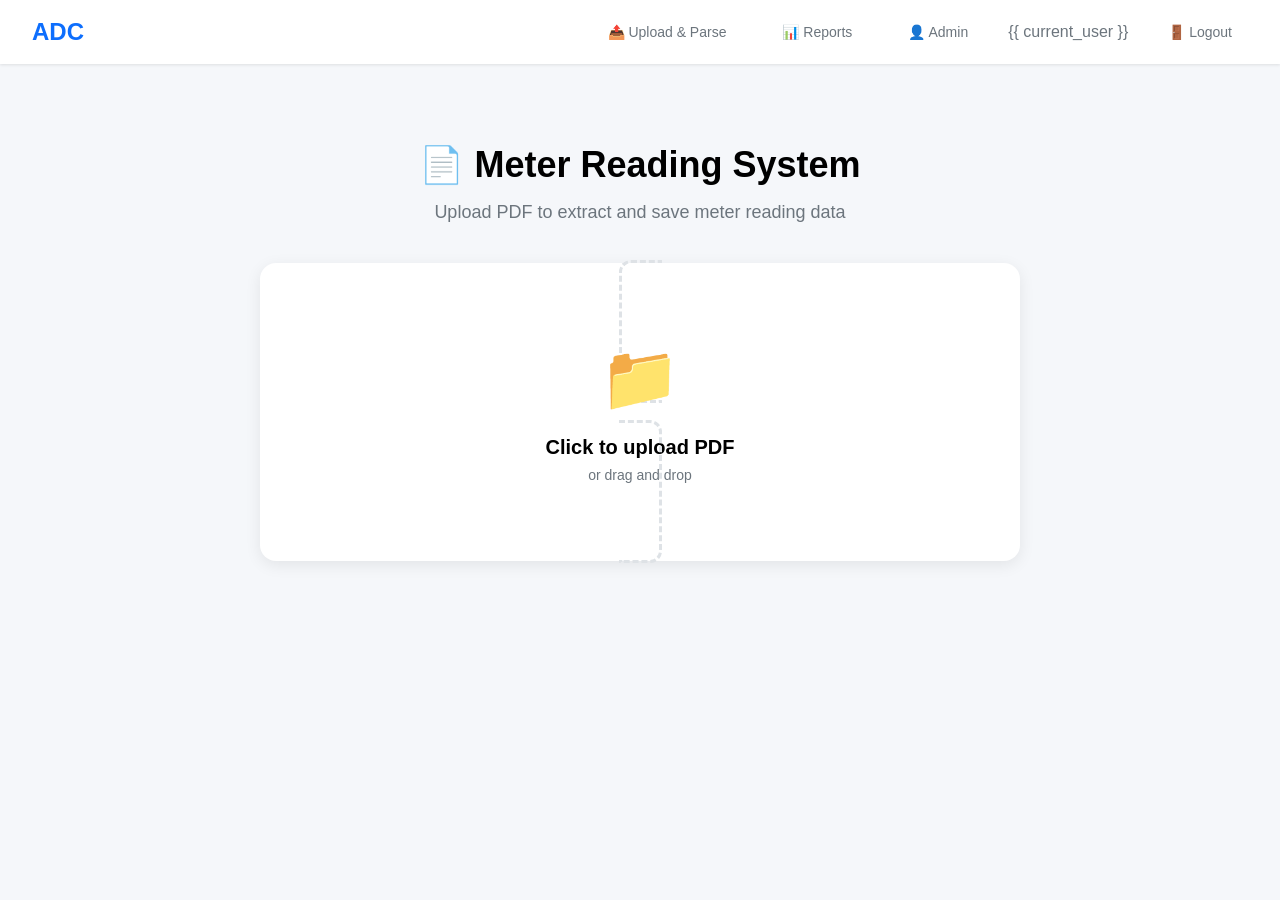
<file: templates/dashboard modern.html>
<!DOCTYPE html>
<html lang="en">
<head>
<meta charset="UTF-8">
<title>Dashboard</title>
<style>
* { margin: 0; padding: 0; box-sizing: border-box; }

body {
    font-family: -apple-system, BlinkMacSystemFont, 'Segoe UI', Roboto, sans-serif;
    background: #f5f7fa;
}

header {
    background: #fff;
    padding: 16px 32px;
    box-shadow: 0 1px 3px rgba(0,0,0,0.1);
    display: flex;
    justify-content: space-between;
    align-items: center;
}

.logo {
    font-size: 24px;
    font-weight: 700;
    color: #0d6efd;
}

.nav {
    display: flex;
    gap: 24px;
    align-items: center;
}

.nav a {
    color: #6c757d;
    text-decoration: none;
    font-size: 14px;
    font-weight: 500;
    padding: 8px 16px;
    border-radius: 6px;
}

.nav a:hover {
    background: #f8f9fa;
    color: #0d6efd;
}

.container {
    max-width: 800px;
    margin: 80px auto;
    padding: 0 20px;
    text-align: center;
}

h1 {
    font-size: 36px;
    margin-bottom: 16px;
}

.subtitle {
    color: #6c757d;
    font-size: 18px;
    margin-bottom: 40px;
}

.upload-card {
    background: white;
    border-radius: 16px;
    padding: 60px;
    box-shadow: 0 4px 16px rgba(0,0,0,0.08);
}

.upload-area {
    border: 3px dashed #dee2e6;
    border-radius: 12px;
    padding: 60px 40px;
    cursor: pointer;
    transition: all 0.3s;
}

.upload-area:hover {
    border-color: #0d6efd;
    background: #f8f9ff;
}

.upload-icon {
    font-size: 64px;
    margin-bottom: 20px;
}

.upload-title {
    font-size: 20px;
    font-weight: 600;
    margin-bottom: 8px;
}

.upload-subtitle {
    color: #6c757d;
    font-size: 14px;
}

input[type="file"] {
    display: none;
}

.btn-upload {
    background: #0d6efd;
    color: white;
    padding: 14px 32px;
    border: none;
    border-radius: 8px;
    font-size: 16px;
    font-weight: 600;
    cursor: pointer;
    margin-top: 20px;
}

.btn-upload:hover {
    background: #0b5ed7;
}
</style>
</head>
<body>

<header>
    <div class="logo">ADC</div>
    <div class="nav">
        <a href="/dashboard">📤 Upload & Parse</a>
        <a href="/reports" style="cursor:pointer;">📊 Reports</a>
        <a href="#">👤 Admin</a>
        <span style="color:#6c757d;">{{ current_user }}</span>
        <a href="/logout">🚪 Logout</a>
    </div>
</header>

<div class="container">
    <h1>📄 Meter Reading System</h1>
    <p class="subtitle">Upload PDF to extract and save meter reading data</p>

    <div class="upload-card">
        <form action="/upload" method="post" enctype="multipart/form-data">
            <label for="file" class="upload-area">
                <div class="upload-icon">📁</div>
                <div class="upload-title">Click to upload PDF</div>
                <div class="upload-subtitle">or drag and drop</div>
            </label>
            <input type="file" id="file" name="file" accept=".pdf" onchange="this.form.submit()">
        </form>
    </div>
</div>

</body>
</html>
</file>
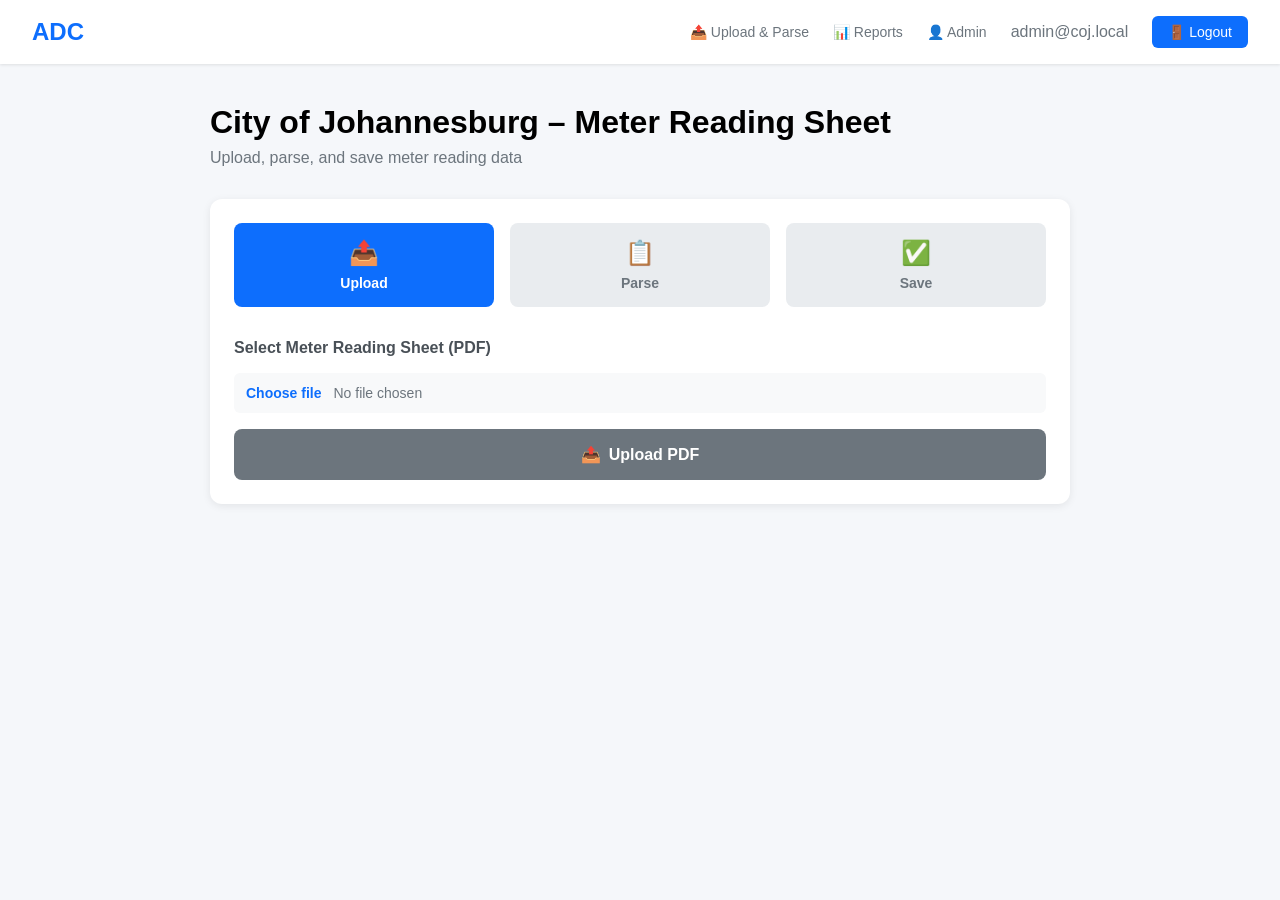
<file: templates/dashboard.html>
<!DOCTYPE html>
<html lang="en">
<head>
<meta charset="UTF-8">
<title>Dashboard</title>
<style>
* { margin: 0; padding: 0; box-sizing: border-box; }
body { font-family: -apple-system, BlinkMacSystemFont, 'Segoe UI', Roboto, sans-serif; background: #f5f7fa; }
header { background: #fff; padding: 16px 32px; box-shadow: 0 1px 3px rgba(0,0,0,0.1); display: flex; justify-content: space-between; align-items: center; }
.logo { font-size: 24px; font-weight: 700; color: #0d6efd; }
.nav { display: flex; gap: 24px; align-items: center; }
.nav a { color: #6c757d; text-decoration: none; font-size: 14px; font-weight: 500; cursor: pointer; }
.nav a:hover { color: #0d6efd; }
.container { max-width: 900px; margin: 40px auto; padding: 0 20px; }
.page-header { margin-bottom: 32px; }
.page-title { font-size: 32px; font-weight: 700; margin-bottom: 8px; }
.page-subtitle { color: #6c757d; font-size: 16px; }
.workflow { background: white; border-radius: 12px; padding: 24px; box-shadow: 0 2px 8px rgba(0,0,0,0.08); margin-bottom: 24px; }
.workflow-steps { display: flex; gap: 16px; margin-bottom: 32px; }
.step { flex: 1; text-align: center; padding: 16px; border-radius: 8px; cursor: pointer; transition: all 0.3s; }
.step.active { background: #0d6efd; color: white; }
.step.inactive { background: #e9ecef; color: #6c757d; }
.step.completed { background: #198754; color: white; }
.step-icon { font-size: 24px; margin-bottom: 8px; }
.step-label { font-size: 14px; font-weight: 600; }

.upload-section { text-align: left; }
.upload-section h3 { 
    font-size: 16px; 
    font-weight: 600; 
    margin-bottom: 16px; 
    color: #495057;
}
.file-display { 
    display: flex; 
    align-items: center; 
    gap: 12px; 
    margin-bottom: 16px; 
    padding: 12px;
    background: #f8f9fa;
    border-radius: 6px;
}
.file-display .choose-file-btn {
    color: #0d6efd;
    font-weight: 600;
    cursor: pointer;
    text-decoration: none;
    font-size: 14px;
}
.file-display .file-name {
    color: #6c757d;
    font-size: 14px;
}
.upload-pdf-btn {
    width: 100%;
    padding: 16px;
    background: #0d6efd;
    color: white;
    border: none;
    border-radius: 8px;
    font-size: 16px;
    font-weight: 600;
    cursor: pointer;
    transition: background 0.3s;
    display: flex;
    align-items: center;
    justify-content: center;
    gap: 8px;
}
.upload-pdf-btn:hover {
    background: #0b5ed7;
}
.upload-pdf-btn:disabled {
    background: #6c757d;
    cursor: not-allowed;
}
input[type="file"] { display: none; }
</style>
</head>
<body>

<header>
    <div class="logo">ADC</div>
    <div class="nav">
        <a href="/dashboard">📤 Upload & Parse</a>
        <a href="/reports">📊 Reports</a>
        <a href="/admin">👤 Admin</a>
        <span style="color:#6c757d;">admin@coj.local</span>
        <a href="/logout" style="background:#0d6efd; color:white; padding:8px 16px; border-radius:6px;">🚪 Logout</a>
    </div>
</header>

<div class="container">
    <div class="page-header">
        <h1 class="page-title">City of Johannesburg – Meter Reading Sheet</h1>
        <p class="page-subtitle">Upload, parse, and save meter reading data</p>
    </div>

    <div class="workflow">
        <div class="workflow-steps">
            <div class="step active">
                <div class="step-icon">📤</div>
                <div class="step-label">Upload</div>
            </div>
            <div class="step inactive">
                <div class="step-icon">📋</div>
                <div class="step-label">Parse</div>
            </div>
            <div class="step inactive">
                <div class="step-icon">✅</div>
                <div class="step-label">Save</div>
            </div>
        </div>

        <div class="upload-section">
            <h3>Select Meter Reading Sheet (PDF)</h3>
            
            <div class="file-display">
                <label for="file-input" class="choose-file-btn">Choose file</label>
                <span class="file-name" id="file-name">SKMBT_C554e25120419220 (2).pdf</span>
            </div>
            
            <form action="/upload" method="post" enctype="multipart/form-data" id="upload-form">
                <input type="file" id="file-input" name="file" accept=".pdf" onchange="updateFileName(this)">
                <button type="submit" class="upload-pdf-btn" id="upload-btn" disabled>
                    <span>📤</span>
                    <span>Upload PDF</span>
                </button>
            </form>
        </div>
    </div>
</div>

<script>
function updateFileName(input) {
    const fileName = input.files[0] ? input.files[0].name : 'No file chosen';
    document.getElementById('file-name').textContent = fileName;
    document.getElementById('upload-btn').disabled = !input.files[0];
}

// Initialize with no file selected
document.addEventListener('DOMContentLoaded', function() {
    document.getElementById('file-name').textContent = 'No file chosen';
    document.getElementById('upload-btn').disabled = true;
});
</script>

</body>
</html>
</file>
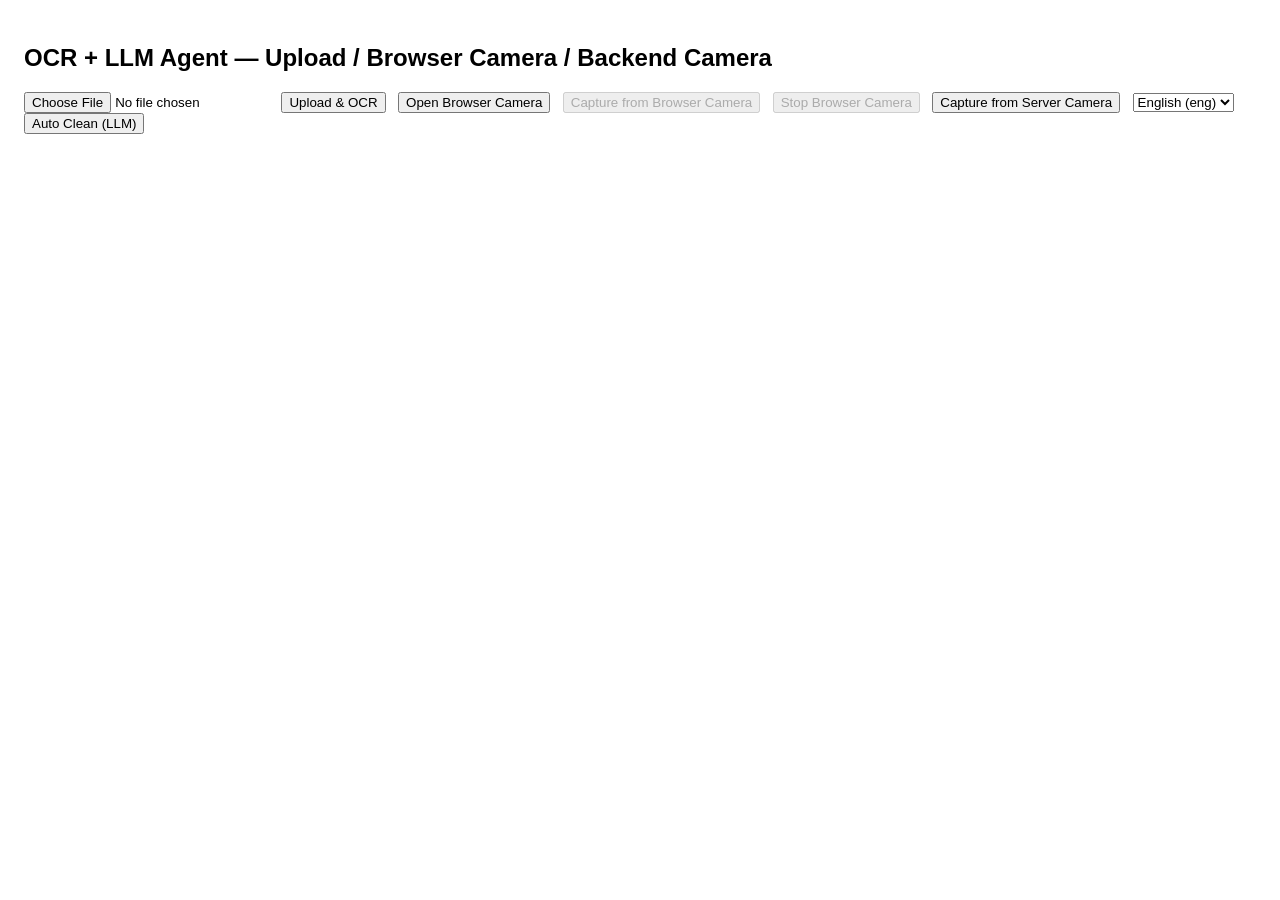
<file: templates/frontend.html>
<!-- static/frontend.html -->
<!doctype html>
<html>
<head>
  <meta charset="utf-8" />
  <title>OCR + LLM Agent — All-in-one</title>
  <style>
    body { font-family: Arial, sans-serif; padding: 16px; }
    .toolbar { margin-bottom: 12px; }
    .page-wrap { position: relative; display:inline-block; border:1px solid #ddd; }
    .page-img { display:block; max-width:95vw; height:auto; }
    .word { position: absolute; white-space: pre; padding:0; margin:0; outline:none; background: rgba(255,255,255,0.0); }
    .box { border:1px dashed rgba(0,0,0,0.06); }
    button { margin-right:8px; }
    #video { border:1px solid #ccc; }
  </style>
</head>
<body>
  <h2>OCR + LLM Agent — Upload / Browser Camera / Backend Camera</h2>

  <div class="toolbar">
    <input id="fileInput" type="file" accept="image/*,.pdf,.mp4">
    <button id="uploadBtn">Upload & OCR</button>

    <button id="openCamBtn">Open Browser Camera</button>
    <button id="captureCamBtn" disabled>Capture from Browser Camera</button>
    <button id="stopCamBtn" disabled>Stop Browser Camera</button>

    <button id="backendCamBtn">Capture from Server Camera</button>

    <select id="langSelect">
      <option value="eng">English (eng)</option>
      <!-- Add more languages if installed in Tesseract -->
    </select>

    <button id="autoCleanGlobal">Auto Clean (LLM)</button>
  </div>

  <div id="videoContainer" style="margin-bottom:12px;">
    <video id="video" width="480" height="360" autoplay style="display:none"></video>
  </div>

  <div id="result"></div>

<script>
const API = ""; // empty means same origin (served by FastAPI). If using different host set like "http://127.0.0.1:8000"

function apiUrl(path) {
  return (API || "") + path;
}

document.getElementById('uploadBtn').onclick = async () => {
  const f = document.getElementById('fileInput').files[0];
  if (!f) { alert('Choose a file'); return; }
  const fd = new FormData();
  fd.append('file', f);
  fd.append('lang', document.getElementById('langSelect').value);
  const resp = await fetch(apiUrl('/process'), { method: 'POST', body: fd });
  const data = await resp.json();
  if (!data.ok) { alert("Error: " + (data.error||'')); return; }
  renderPage(data);
};

let stream = null;
const video = document.getElementById('video');
document.getElementById('openCamBtn').onclick = async () => {
  try {
    stream = await navigator.mediaDevices.getUserMedia({ video: true, audio: false });
    video.srcObject = stream;
    video.style.display = 'block';
    document.getElementById('captureCamBtn').disabled = false;
    document.getElementById('stopCamBtn').disabled = false;
  } catch (e) {
    alert('Could not open camera: ' + e);
  }
};
document.getElementById('stopCamBtn').onclick = () => {
  if (stream) {
    stream.getTracks().forEach(t => t.stop());
    stream = null;
    video.style.display = 'none';
    document.getElementById('captureCamBtn').disabled = true;
    document.getElementById('stopCamBtn').disabled = true;
  }
};
document.getElementById('captureCamBtn').onclick = async () => {
  if (!stream) { alert('Camera not open'); return; }
  const canvas = document.createElement('canvas');
  canvas.width = video.videoWidth;
  canvas.height = video.videoHeight;
  const ctx = canvas.getContext('2d');
  ctx.drawImage(video, 0, 0);
  canvas.toBlob(async (blob) => {
    const f = new File([blob], "capture.png", { type: "image/png" });
    const fd = new FormData();
    fd.append('file', f);
    fd.append('lang', document.getElementById('langSelect').value);
    const resp = await fetch(apiUrl('/process'), { method: 'POST', body: fd });
    const data = await resp.json();
    if (!data.ok) { alert("Error: " + (data.error||'')); return; }
    renderPage(data);
  }, 'image/png');
};

document.getElementById('backendCamBtn').onclick = async () => {
  const fd = new FormData();
  fd.append('frame_id', '0'); // camera index 0
  fd.append('lang', document.getElementById('langSelect').value);
  const resp = await fetch(apiUrl('/camera_capture'), { method: 'POST', body: fd });
  const data = await resp.json();
  if (!data.ok) { alert("Error: " + (data.error||'')); return; }
  renderPage(data);
};

function renderPage(data) {
  const container = document.getElementById('result');
  container.innerHTML = '';
  const img = new Image();
  img.src = 'data:image/png;base64,' + data.image_b64;
  img.className = 'page-img';
  img.onload = () => {
    const wrap = document.createElement('div');
    wrap.className = 'page-wrap';
    wrap.style.width = img.width + 'px';
    wrap.style.height = img.height + 'px';
    wrap.appendChild(img);

    (data.words || []).forEach(w => {
      const el = document.createElement('div');
      el.className = 'word box';
      el.contentEditable = 'true';
      el.innerText = w.text;
      el.style.left = w.left + 'px';
      el.style.top = w.top + 'px';
      el.style.width = Math.max(10, w.width) + 'px';
      el.style.height = Math.max(10, w.height) + 'px';
      el.style.fontSize = Math.max(10, Math.round(w.height * 0.9)) + 'px';
      el.style.lineHeight = el.style.height;
      wrap.appendChild(el);
    });

    const tools = document.createElement('div');
    tools.style.marginTop = '8px';

    const saveTxtBtn = document.createElement('button');
    saveTxtBtn.innerText = 'Save as TXT';
    saveTxtBtn.onclick = saveTxt;
    tools.appendChild(saveTxtBtn);

    const saveDocxBtn = document.createElement('button');
    saveDocxBtn.innerText = 'Save as DOCX';
    saveDocxBtn.onclick = saveDocx;
    tools.appendChild(saveDocxBtn);

    const autoCleanBtn = document.createElement('button');
    autoCleanBtn.innerText = 'Auto Clean (LLM)';
    autoCleanBtn.onclick = autoClean;
    tools.appendChild(autoCleanBtn);

    container.appendChild(wrap);
    container.appendChild(tools);
  };
}

function collectEditedPlain() {
  const words = Array.from(document.querySelectorAll('.word')).map(el => el.innerText.trim());
  return words.join(' ');
}

async function saveTxt() {
  const txt = collectEditedPlain();
  const fd = new FormData();
  fd.append('text', txt);
  fd.append('out_name', 'extracted.txt');
  const resp = await fetch(apiUrl('/save_txt'), { method: 'POST', body: fd });
  const blob = await resp.blob();
  const url = URL.createObjectURL(blob);
  const a = document.createElement('a'); a.href = url; a.download = 'extracted.txt'; a.click();
}

async function saveDocx() {
  const txt = collectEditedPlain();
  const fd = new FormData();
  fd.append('text', txt);
  fd.append('out_name', 'extracted.docx');
  const resp = await fetch(apiUrl('/save_docx'), { method: 'POST', body: fd });
  const blob = await resp.blob();
  const url = URL.createObjectURL(blob);
  const a = document.createElement('a'); a.href = url; a.download = 'extracted.docx'; a.click();
}

async function autoClean() {
  const txt = collectEditedPlain();
  const fd = new FormData();
  fd.append('text', txt);
  const resp = await fetch(apiUrl('/clean'), { method: 'POST', body: fd });
  const j = await resp.json();
  if (!j.ok) { alert('Clean failed: ' + (j.error || '')); return; }
  const first = document.querySelector('.word');
  if (first) first.innerText = j.cleaned_text;
  alert('LLM cleaned text inserted into first block.');
}

</script>
</body>
</html>
</file>
